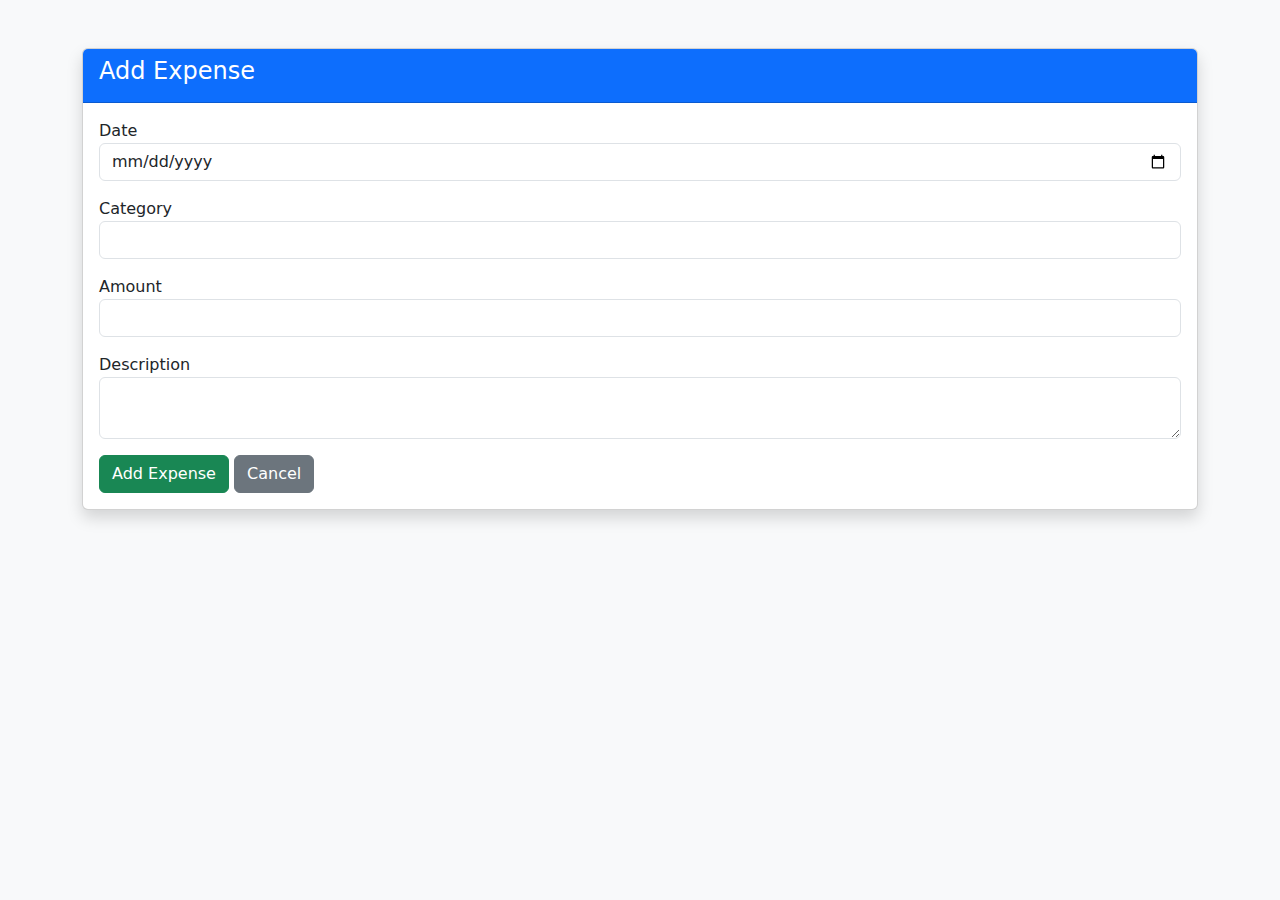
<file: templates/add.html>
<!DOCTYPE html>
<html>
<head>
    <title>Add Expense - Expense Tracker</title>
    <link rel="stylesheet" href="https://cdn.jsdelivr.net/npm/bootstrap@5.3.0/dist/css/bootstrap.min.css">
</head>
<body class="bg-light">

<div class="container mt-5">
    <div class="card shadow">
        <div class="card-header bg-primary text-white">
            <h4>Add Expense</h4>
        </div>
        <div class="card-body">
            <form method="POST">
                <div class="mb-3">
                    <label>Date</label>
                    <input type="date" name="date" class="form-control">
                </div>
                <div class="mb-3">
                    <label>Category</label>
                    <input type="text" name="category" class="form-control" required>
                </div>
                <div class="mb-3">
                    <label>Amount</label>
                    <input type="number" step="0.01" name="amount" class="form-control" required>
                </div>
                <div class="mb-3">
                    <label>Description</label>
                    <textarea name="description" class="form-control"></textarea>
                </div>
                <button class="btn btn-success">Add Expense</button>
                <a href="{{ url_for('index') }}" class="btn btn-secondary">Cancel</a>
            </form>
        </div>
    </div>
</div>

</body>
</html>
</file>
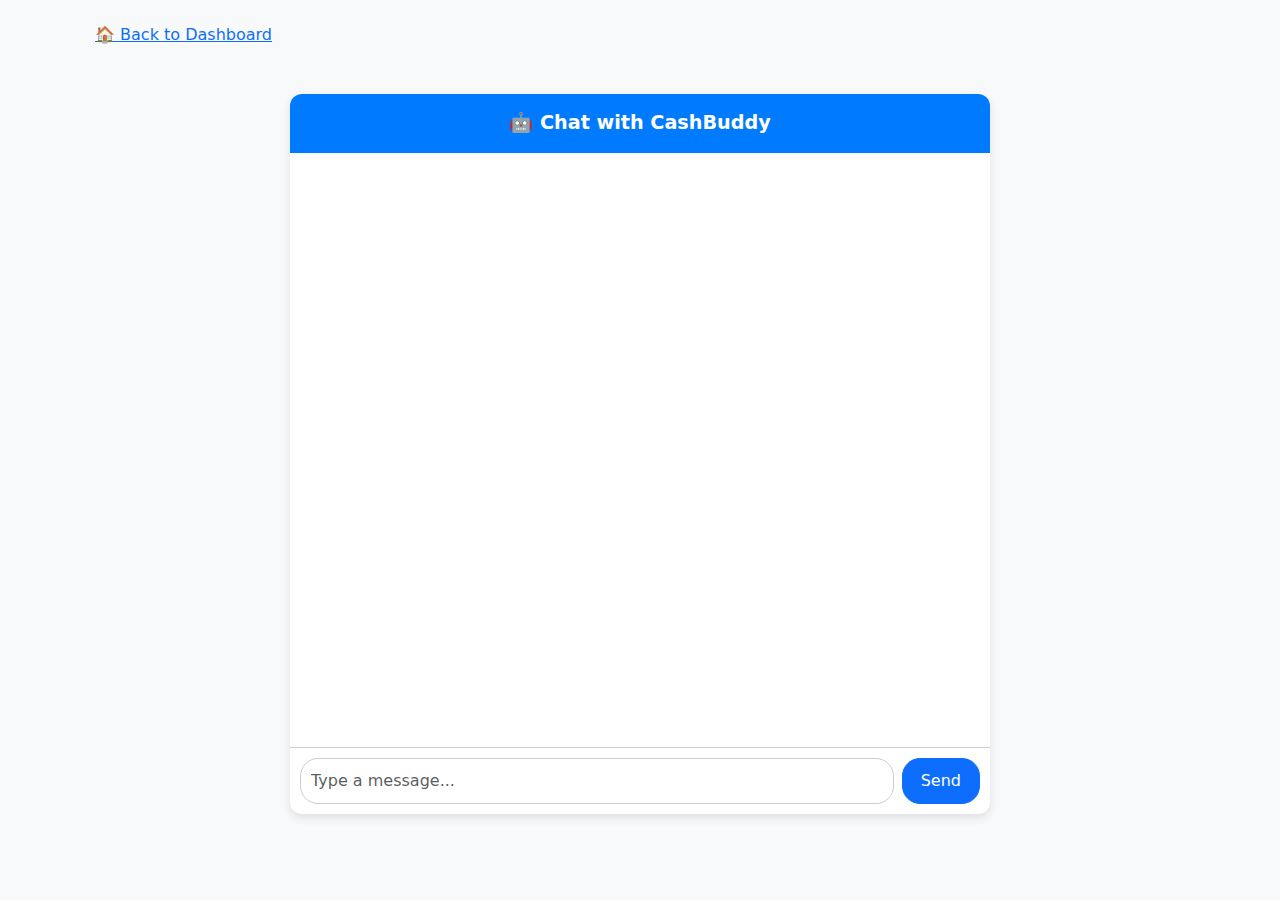
<file: templates/ai_coach.html>
<!DOCTYPE html>
<html lang="en">
<head>
    <meta charset="UTF-8">
    <title>AI Coach - CashBuddy</title>
    <link href="https://cdn.jsdelivr.net/npm/bootstrap@5.3.0/dist/css/bootstrap.min.css" rel="stylesheet">
    <style>
        body { background-color: #f8f9fa; }
        .chat-container {
            max-width: 700px;
            margin: 40px auto;
            background: white;
            border-radius: 12px;
            box-shadow: 0 4px 10px rgba(0,0,0,0.1);
            display: flex;
            flex-direction: column;
            height: 80vh;
        }
        .chat-header {
            background-color: #007bff;
            color: white;
            padding: 15px;
            border-radius: 12px 12px 0 0;
            text-align: center;
            font-size: 1.2rem;
            font-weight: bold;
        }
        .chat-messages {
            flex: 1;
            padding: 15px;
            overflow-y: auto;
        }
        .message {
            padding: 10px 14px;
            border-radius: 18px;
            margin-bottom: 10px;
            max-width: 75%;
            animation: fadeIn 0.3s ease-in-out;
        }
        .message.user {
            background-color: #d1e7dd;
            align-self: flex-end;
        }
        .message.bot {
            background-color: #e2e3e5;
            align-self: flex-start;
        }
        .typing {
            font-style: italic;
            color: gray;
            margin-bottom: 10px;
        }
        @keyframes fadeIn {
            from {opacity: 0; transform: translateY(5px);}
            to {opacity: 1; transform: translateY(0);}
        }
        .chat-input {
            display: flex;
            border-top: 1px solid #ccc;
            padding: 10px;
        }
        .chat-input input {
            flex: 1;
            border-radius: 18px;
            border: 1px solid #ccc;
            padding: 10px;
        }
        .chat-input button {
            margin-left: 8px;
            border-radius: 18px;
            padding: 10px 18px;
        }
    </style>
</head>
<body>

<div class="container mt-3">
    <a href="{{ url_for('index') }}" class="btn btn-link">🏠 Back to Dashboard</a>
</div>

<div class="chat-container">
    <div class="chat-header">🤖 Chat with CashBuddy</div>
    <div class="chat-messages" id="chatMessages"></div>
    <div id="typingIndicator" class="typing" style="display:none;">CashBuddy is typing...</div>
    <div class="chat-input">
        <input type="text" id="messageInput" placeholder="Type a message..." class="form-control">
        <button class="btn btn-primary" onclick="sendMessage()">Send</button>
    </div>
</div>

<script>
    const chatMessages = document.getElementById("chatMessages");
    const typingIndicator = document.getElementById("typingIndicator");
    const messageInput = document.getElementById("messageInput");

    // Load previous messages from localStorage
    let chatHistory = JSON.parse(localStorage.getItem("chatHistory")) || [];
    chatHistory.forEach(msg => addMessage(msg.text, msg.sender));

    function addMessage(text, sender) {
        const msgDiv = document.createElement("div");
        msgDiv.classList.add("message", sender);
        msgDiv.innerText = text;
        chatMessages.appendChild(msgDiv);
        chatMessages.scrollTop = chatMessages.scrollHeight;
    }

    function saveMessage(text, sender) {
        chatHistory.push({ text, sender });
        localStorage.setItem("chatHistory", JSON.stringify(chatHistory));
    }

    function sendMessage() {
        const text = messageInput.value.trim();
        if (text === "") return;
        addMessage(text, "user");
        saveMessage(text, "user");
        messageInput.value = "";

        typingIndicator.style.display = "block";

        fetch("/ai_coach_chat", {
            method: "POST",
            headers: { "Content-Type": "application/json" },
            body: JSON.stringify({ message: text })
        })
        .then(res => res.json())
        .then(data => {
            setTimeout(() => {
                typingIndicator.style.display = "none";
                addMessage(data.reply, "bot");
                saveMessage(data.reply, "bot");
            }, 800); // Simulated typing delay
        });
    }

    messageInput.addEventListener("keypress", function(e) {
        if (e.key === "Enter") sendMessage();
    });
</script>

</body>
</html>
</file>
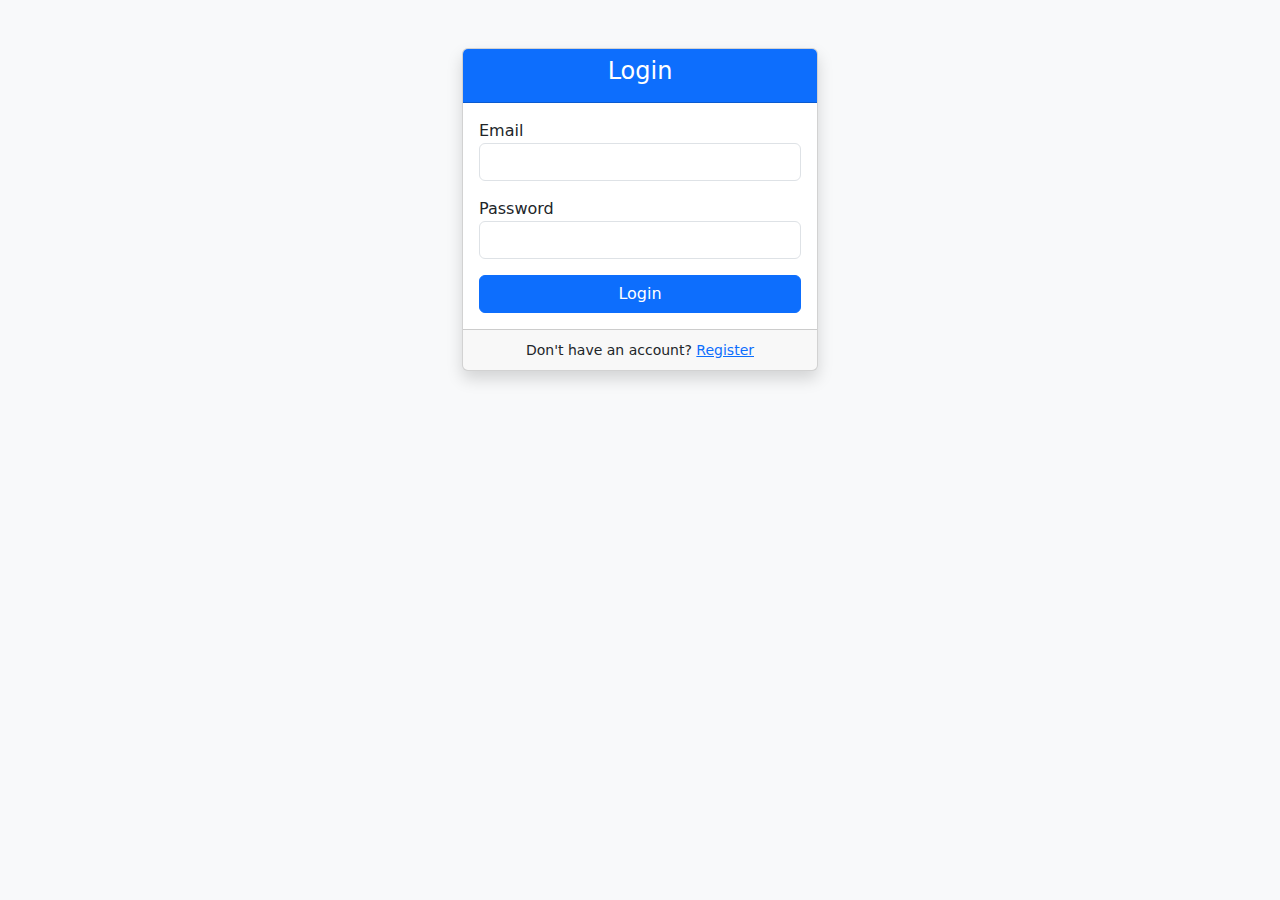
<file: templates/login.html>
<!DOCTYPE html>
<html>
<head>
    <title>Login - Expense Tracker</title>
    <link rel="stylesheet" href="https://cdn.jsdelivr.net/npm/bootstrap@5.3.0/dist/css/bootstrap.min.css">
</head>
<body class="bg-light">

<div class="container mt-5">
    <div class="row justify-content-center">
        <div class="col-md-4">
            <div class="card shadow">
                <div class="card-header text-center bg-primary text-white">
                    <h4>Login</h4>
                </div>
                <div class="card-body">
                    <form method="POST">
                        <div class="mb-3">
                            <label>Email</label>
                            <input type="email" name="email" class="form-control" required>
                        </div>
                        <div class="mb-3">
                            <label>Password</label>
                            <input type="password" name="password" class="form-control" required>
                        </div>
                        <button class="btn btn-primary w-100">Login</button>
                    </form>
                </div>
                <div class="card-footer text-center">
                    <small>Don't have an account? <a href="{{ url_for('register') }}">Register</a></small>
                </div>
            </div>
        </div>
    </div>
</div>

</body>
</html>
</file>
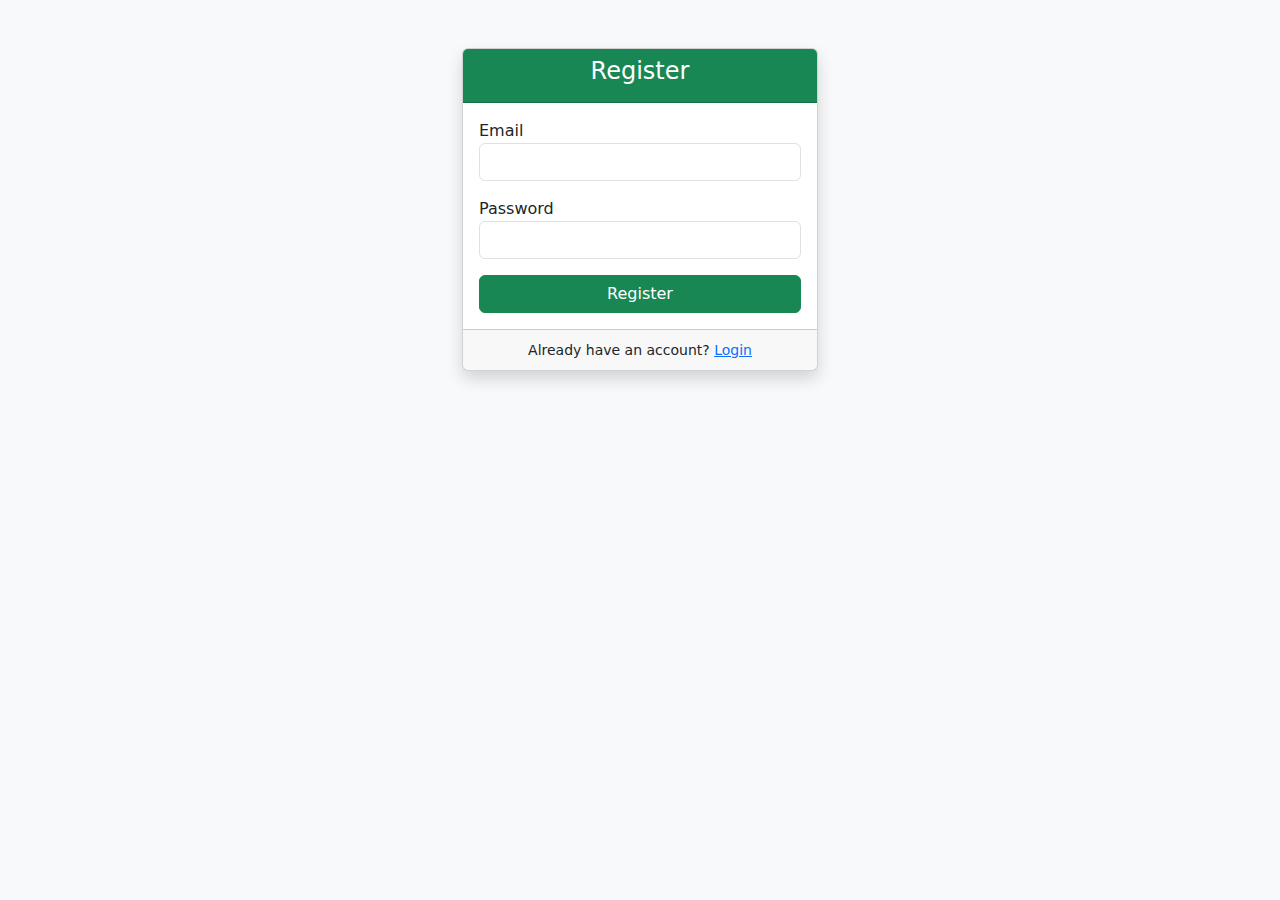
<file: templates/register.html>
<!DOCTYPE html>
<html>
<head>
    <title>Register - Expense Tracker</title>
    <link rel="stylesheet" href="https://cdn.jsdelivr.net/npm/bootstrap@5.3.0/dist/css/bootstrap.min.css">
</head>
<body class="bg-light">

<div class="container mt-5">
    <div class="row justify-content-center">
        <div class="col-md-4">
            <div class="card shadow">
                <div class="card-header text-center bg-success text-white">
                    <h4>Register</h4>
                </div>
                <div class="card-body">
                    <form method="POST">
                        <div class="mb-3">
                            <label>Email</label>
                            <input type="email" name="email" class="form-control" required>
                        </div>
                        <div class="mb-3">
                            <label>Password</label>
                            <input type="password" name="password" class="form-control" required>
                        </div>
                        <button class="btn btn-success w-100">Register</button>
                    </form>
                </div>
                <div class="card-footer text-center">
                    <small>Already have an account? <a href="{{ url_for('login') }}">Login</a></small>
                </div>
            </div>
        </div>
    </div>
</div>

</body>
</html>
</file>
